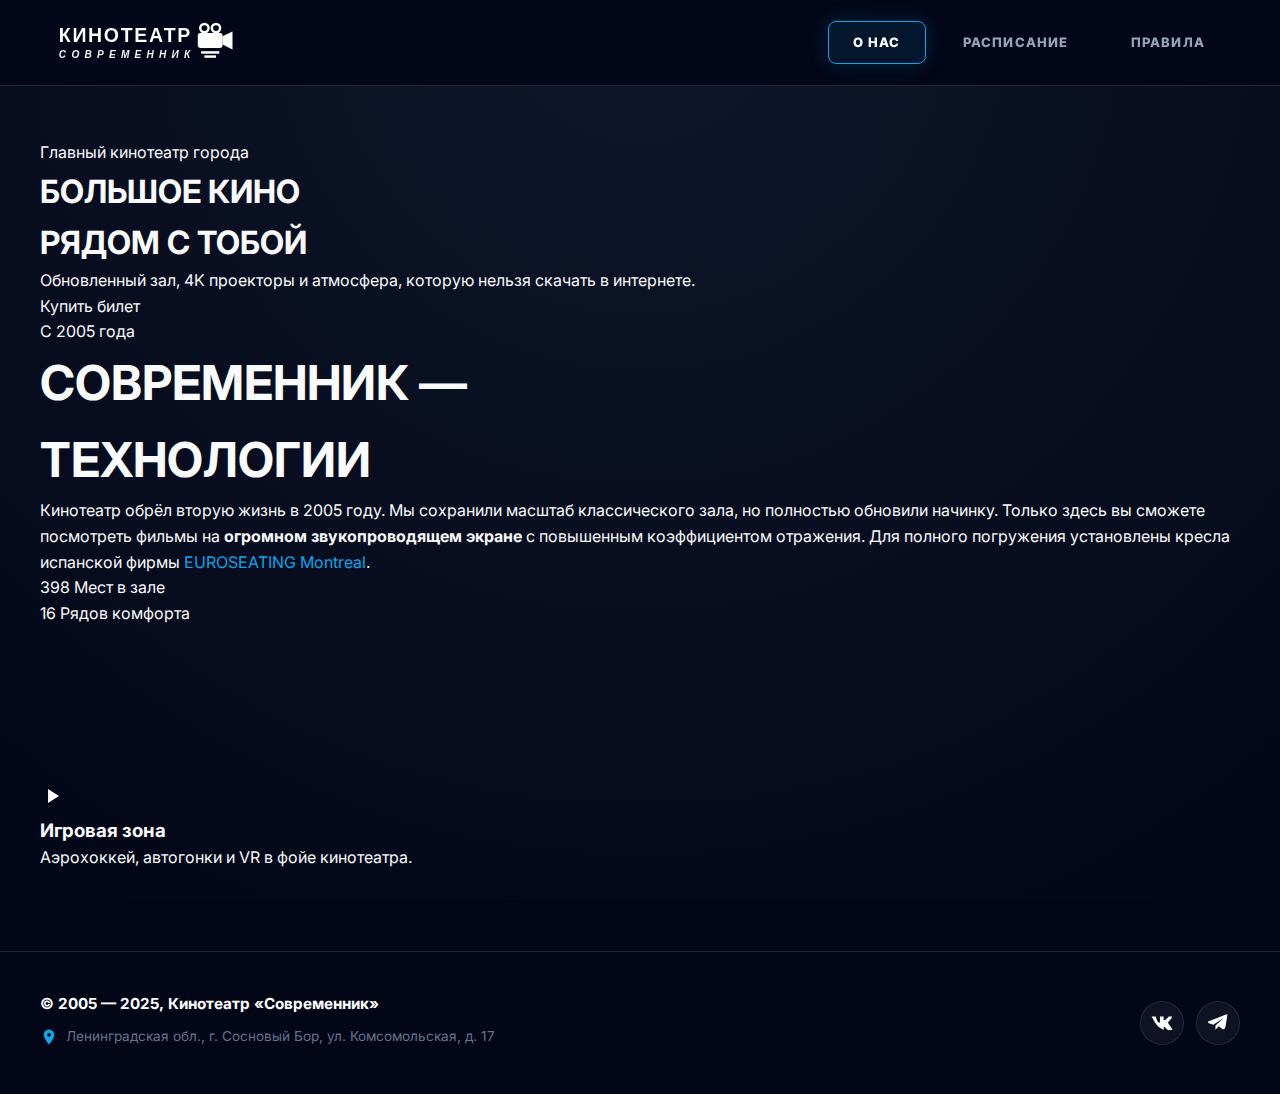
<file: about.html>
<!DOCTYPE html>
<html lang="ru">
<head>
    <meta charset="UTF-8">
    <meta name="viewport" content="width=device-width, initial-scale=1.0">
    <title>О нас | Современник</title>
    <!-- Подключение стилей -->
    <link rel="stylesheet" href="style.css">
    <!-- Иконка вкладки -->
    <link rel="icon" href="assets/images/favicon.svg" type="image/svg+xml">
    <!-- Шрифты -->
    <link href="https://fonts.googleapis.com/css2?family=Inter:wght@400;600;700;900&display=swap" rel="stylesheet">
</head>
<body>

    <!-- Шапка -->
    <header>
        <div class="header-fluid">
            <!-- Логотип -->
            <a href="index.html" class="logo-link">
                <img src="assets/images/logo.svg" alt="Кинотеатр Современник" class="logo-img">
            </a>
            
            <!-- Меню -->
            <nav class="nav-links">
                <a href="about.html" class="active">О нас</a>
                <a href="index.html">Расписание</a>
                <a href="rules.html">Правила</a>
            </nav>
        </div>
    </header>

    <!-- Основной контент -->
    <main class="container">
        
        <!-- === 1. НОВАЯ HERO-СЕКЦИЯ (НА ВЕСЬ ЭКРАН) === -->
        <div class="intro-section">
            <div class="intro-badge">Главный кинотеатр города</div>
            
            <h1 class="intro-title">
                БОЛЬШОЕ КИНО<br>
                <span class="gradient-text">РЯДОМ С ТОБОЙ</span>
            </h1>

            <p class="intro-desc">
                Обновленный зал, 4K проекторы и атмосфера, которую нельзя 
                скачать в интернете.
            </p>

            <a href="index.html" class="red-glow-btn">Купить билет</a>
        </div>
        <!-- === КОНЕЦ НОВОЙ СЕКЦИИ === -->


        <!-- === 2. ИНФОРМАЦИЯ И КАРТА === -->
        <div class="about-hero-grid">
            
            <!-- Левая колонка: Текст и Статистика -->
            <div class="about-left">
                <div class="year-badge">С 2005 года</div>
                
                <h2 class="hero-title" style="font-size: 3rem;">
                    СОВРЕМЕННИК —<br>
                    <span class="text-gray">ТЕХНОЛОГИИ</span>
                </h2>

                <p class="hero-desc">
                    Кинотеатр обрёл вторую жизнь в 2005 году. Мы сохранили масштаб классического зала, 
                    но полностью обновили начинку. Только здесь вы сможете посмотреть фильмы на 
                    <strong>огромном звукопроводящем экране</strong> с повышенным коэффициентом отражения.
                    Для полного погружения установлены кресла испанской фирмы <span style="color:var(--accent-blue)">EUROSEATING Montreal</span>.
                </p>

                <!-- Блоки с цифрами -->
                <div class="stats-row">
                    <div class="stat-box">
                        <span class="stat-number">398</span>
                        <span class="stat-label">Мест в зале</span>
                    </div>
                    <div class="stat-box">
                        <span class="stat-number">16</span>
                        <span class="stat-label">Рядов комфорта</span>
                    </div>
                </div>
            </div>

            <!-- Правая колонка: Карта и Игровая зона -->
            <div class="about-right">
                
                <!-- Блок с картой (ДОБАВЛЕН ID для ссылки из футера) -->
                <div id="location-map" class="map-preview">
                    <!-- Яндекс Карта -->
                    <iframe src="https://yandex.ru/map-widget/v1/?ll=29.092145%2C59.891683&z=17&pt=29.092145%2C59.891683,pm2blm" width="100%" height="100%" frameborder="0" allowfullscreen="true"></iframe>
                </div>

                <!-- Карточка Игровой зоны -->
                <div class="game-zone-card">
                    <div class="icon-circle">
                        <!-- Иконка Play -->
                        <svg width="24" height="24" viewBox="0 0 24 24" fill="none" xmlns="http://www.w3.org/2000/svg">
                            <path d="M8 5V19L19 12L8 5Z" fill="white"/>
                        </svg>
                    </div>
                    <div class="game-info">
                        <h3>Игровая зона</h3>
                        <p>Аэрохоккей, автогонки и VR в фойе кинотеатра.</p>
                    </div>
                </div>
            </div>

        </div>

    </main>

    <!-- Подвал -->
    <footer>
        <div class="footer-container">
            
            <!-- Левая часть: Информация -->
            <div class="footer-info">
                <p class="copyright">© 2005 — 2025, Кинотеатр «Современник»</p>
                
                <!-- Кликабельный адрес с иконкой -->
                <a href="about.html#location-map" class="address-link">
                    <svg viewBox="0 0 24 24" fill="none" xmlns="http://www.w3.org/2000/svg">
                        <path d="M12 2C8.13 2 5 5.13 5 9C5 14.25 12 22 12 22C12 22 19 14.25 19 9C19 5.13 15.87 2 12 2ZM12 11.5C10.62 11.5 9.5 10.38 9.5 9C9.5 7.62 10.62 6.5 12 6.5C13.38 6.5 14.5 7.62 14.5 9C14.5 10.38 13.38 11.5 12 11.5Z" fill="currentColor"/>
                    </svg>
                    <span>Ленинградская обл., г. Сосновый Бор, ул. Комсомольская, д. 17</span>
                </a>
            </div>

            <!-- Правая часть: Соцсети -->
            <div class="footer-socials">
                <!-- ВКонтакте -->
                <a href="https://vk.com/sushikinno" target="_blank" class="social-btn vk-btn" title="Мы ВКонтакте">
                    <svg viewBox="0 0 24 24" fill="none" xmlns="http://www.w3.org/2000/svg">
                        <path d="M15.0729 15.6001C14.4927 15.6001 13.9186 15.4246 12.3995 14.5442C10.7441 13.5684 8.78311 11.2323 7.02796 7.44H9.42236C9.91921 9.47192 10.9575 11.2403 11.5367 11.2403C11.724 11.2403 12.0163 10.9892 12.0163 10.1504V7.44H14.1953V9.38708C14.1953 9.69708 15.1189 9.60877 15.4542 9.27138C16.4883 8.30754 17.2015 7.44 17.2015 7.44H19.3333C19.3333 7.44 18.9959 8.75077 17.728 9.94754C16.6346 11.054 16.5146 11.3552 17.653 12.5694C18.9631 14.0454 19.5398 15.6001 19.5398 15.6001H17.2015C16.6214 15.6001 16.1264 15.2577 15.5463 14.5442C15.2238 14.1205 14.8143 13.7937 14.5822 13.7937C14.2834 13.7937 14.1953 13.9032 14.1953 14.3983V15.6001H15.0729Z" fill="white"/>
                    </svg>
                </a>
                
                <!-- Telegram -->
                <a href="https://t.me/sushikinno" target="_blank" class="social-btn tg-btn" title="Наш Telegram">
                    <svg viewBox="0 0 24 24" fill="none" xmlns="http://www.w3.org/2000/svg">
                        <path d="M20.665 3.33332L3.33331 10C3.33331 10 0.666645 11.1111 2.88887 12.2222L7.33331 13.7778L17.5555 6.88887L9.55553 14.4444L9.33331 18.6667L12.8889 15.3333L16.6666 18.2222C16.6666 18.2222 19.1111 19.5555 19.7778 14L21.3333 4.22221C21.3333 4.22221 21.5555 2.88887 20.665 3.33332Z" fill="white"/>
                    </svg>
                </a>
            </div>
        </div>
    </footer>

</body>
</html>
</file>
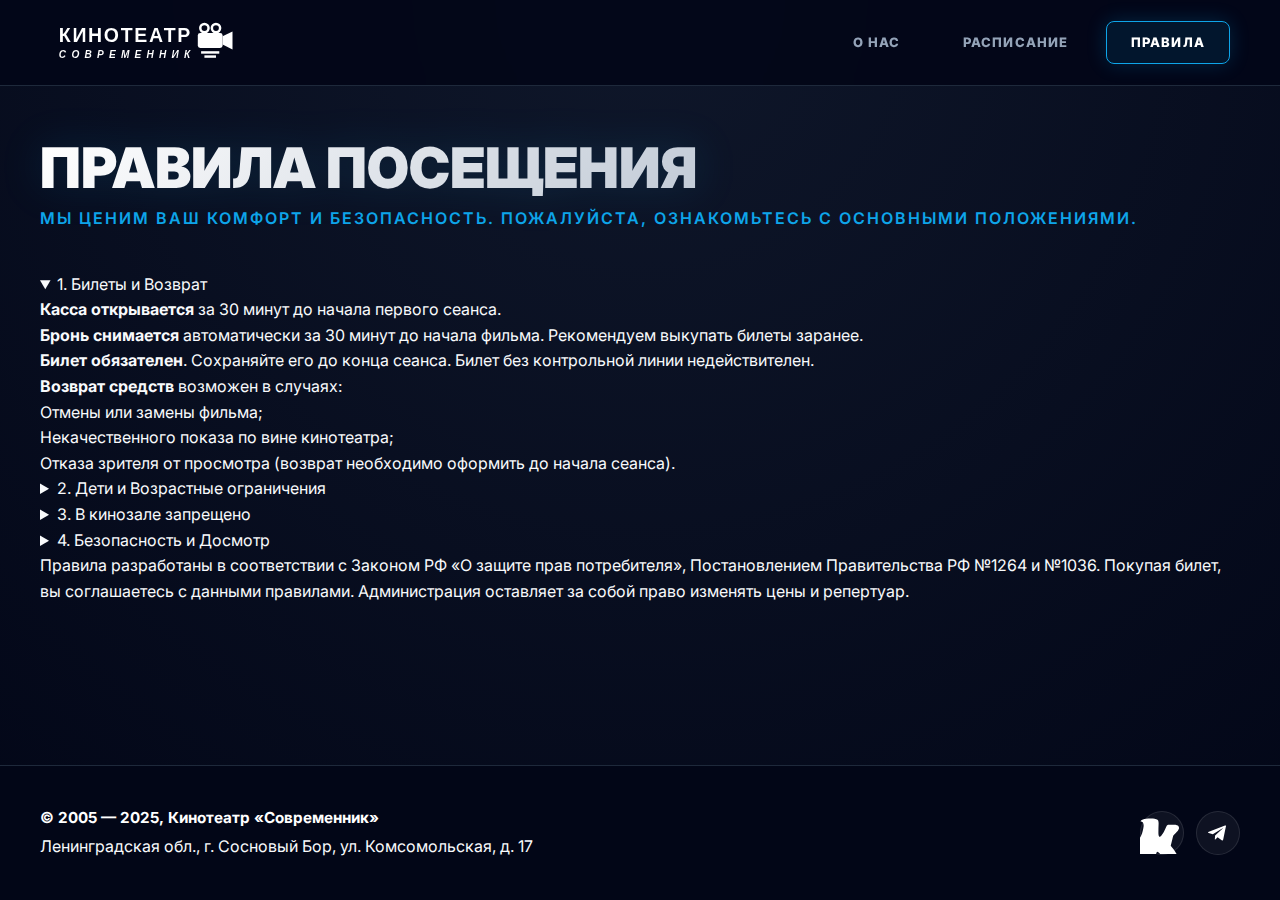
<file: rules.html>
<!DOCTYPE html>
<html lang="ru">
<head>
    <meta charset="UTF-8">
    <meta name="viewport" content="width=device-width, initial-scale=1.0">
    <title>Правила | Современник</title>
    <link rel="stylesheet" href="style.css">
    <link rel="icon" href="assets/images/favicon.svg" type="image/svg+xml">
    <link href="https://fonts.googleapis.com/css2?family=Inter:wght@400;600;700;900&display=swap" rel="stylesheet">
</head>
<body>

    <header>
        <div class="header-fluid">
            <a href="index.html" class="logo-link">
                <img src="assets/images/logo.svg" alt="Кинотеатр Современник" class="logo-img">
            </a>
            <nav class="nav-links">
                <a href="about.html">О нас</a>
                <a href="index.html">Расписание</a>
                <a href="rules.html" class="active">Правила</a>
            </nav>
        </div>
    </header>

    <main class="container">
        <div class="rules-header">
            <h1 class="page-title">Правила посещения</h1>
            <p class="subtitle" style="margin-bottom: 40px; color: #94a3b8;">Мы ценим ваш комфорт и безопасность. Пожалуйста, ознакомьтесь с основными положениями.</p>
        </div>
        
        <div class="rules-container">
            
            <!-- БЛОК 1 -->
            <details open>
                <summary>
                    <span>1. Билеты и Возврат</span>
                </summary>
                <div class="rules-content">
                    <ul class="styled-list">
                        <li><strong>Касса открывается</strong> за 30 минут до начала первого сеанса.</li>
                        <li><strong>Бронь снимается</strong> автоматически за 30 минут до начала фильма. Рекомендуем выкупать билеты заранее.</li>
                        <li><strong>Билет обязателен</strong>. Сохраняйте его до конца сеанса. Билет без контрольной линии недействителен.</li>
                        <li><strong>Возврат средств</strong> возможен в случаях:
                            <ul>
                                <li>Отмены или замены фильма;</li>
                                <li>Некачественного показа по вине кинотеатра;</li>
                                <li>Отказа зрителя от просмотра (возврат необходимо оформить до начала сеанса).</li>
                            </ul>
                        </li>
                    </ul>
                </div>
            </details>

            <!-- БЛОК 2 -->
            <details>
                <summary>
                    <span>2. Дети и Возрастные ограничения</span>
                </summary>
                <div class="rules-content">
                    <p style="margin-bottom: 15px;">Сотрудники кинотеатра вправе попросить <strong>паспорт</strong> или иной документ для подтверждения возраста.</p>
                    <ul class="styled-list">
                        <li><strong>Дети до 3 лет</strong>: Проходят бесплатно на сеансы 2D (0+), если не занимают отдельного кресла.</li>
                        <li><strong>Рейтинг 12+</strong>: Дети младше 12 лет допускаются только в сопровождении родителей или законных представителей.</li>
                        <li><strong>Рейтинг 18+</strong>: Строго по паспорту. Дети не допускаются даже в сопровождении родителей.</li>
                        <li><strong>Реклама</strong>: Перед фильмом возможен показ трейлеров и рекламы (до 25 минут).</li>
                    </ul>
                </div>
            </details>

            <!-- БЛОК 3 -->
            <details>
                <summary>
                    <span>3. В кинозале запрещено</span>
                </summary>
                <div class="rules-content">
                    <ul class="styled-list warning-list">
                        <li><strong>Вести фото- и видеосъемку</strong> экрана (защита авторских прав).</li>
                        <li><strong>Курить</strong> (в т.ч. электронные сигареты, вейпы, IQOS).</li>
                        <li><strong>Шуметь</strong>, громко разговаривать, использовать телефон с ярким экраном.</li>
                        <li>Проносить стеклянную тару, еду с резким запахом и пачкающие предметы.</li>
                        <li>Употреблять крепкий алкоголь (допускается только пиво до 7% в пластиковой таре).</li>
                    </ul>
                </div>
            </details>

            <!-- БЛОК 4 -->
            <details>
                <summary>
                    <span>4. Безопасность и Досмотр</span>
                </summary>
                <div class="rules-content">
                    <ul class="styled-list">
                        <li><strong>Запрещен пронос:</strong> оружия, колюще-режущих предметов, пиротехники, газовых баллончиков, наркотических веществ.</li>
                        <li><strong>Крупный багаж:</strong> Сумки и коробки, сумма измерений которых превышает 120 см, необходимо сдать сотрудникам на хранение.</li>
                        <li><strong>Животные:</strong> Вход с животными запрещен.</li>
                        <li>Администрация имеет право отказать в посещении лицам в состоянии сильного алкогольного опьянения или в грязной одежде.</li>
                        <li>Материальный ущерб, нанесенный имуществу кинотеатра, подлежит возмещению в полном объеме.</li>
                    </ul>
                </div>
            </details>

        </div>

        <!-- Юридический подвал -->
        <div class="legal-note">
            Правила разработаны в соответствии с Законом РФ «О защите прав потребителя», Постановлением Правительства РФ №1264 и №1036. 
            Покупая билет, вы соглашаетесь с данными правилами. Администрация оставляет за собой право изменять цены и репертуар.
        </div>

    </main>

<footer>
    <div class="footer-container">
        
        <!-- Левая часть: Информация -->
        <div class="footer-info">
            <p class="copyright">© 2005 — 2025, Кинотеатр «Современник»</p>
            <p class="address">Ленинградская обл., г. Сосновый Бор, ул. Комсомольская, д. 17</p>
        </div>

        <!-- Правая часть: Соцсети -->
        <div class="footer-socials">
            <!-- ВКонтакте (ИСПРАВЛЕННАЯ: Крупная иконка) -->
            <a href="https://vk.com/sushikinno" target="_blank" class="social-btn vk-btn" title="Мы ВКонтакте">
                <svg viewBox="0 0 24 24" xmlns="http://www.w3.org/2000/svg">
                    <!-- Этот путь занимает всё пространство 24x24 -->
                    <path d="M19.915 13.028c1.154-1.157 1.957-2.028 1.957-2.028 1.638-1.579 1.55-2.604 1.55-2.604-.035-1.92-2.583-1.89-2.583-1.89l-3.71-.027c-.032 0-.46.015-.794.237-.306.203-.454.606-.454.606s-0.655 1.758-1.528 3.255c-1.782 3.056-2.493 3.218-2.784 3.024-.674-.45-.506-2.59-.506-3.972 0-4.314.653-6.118-1.275-6.536-1.593-.346-2.793-.36-4.908-.352-1.636.006-3.04.502-3.794.876-.5.25-.888.804-.653 0.836.29.04.954.18 1.31.67.458.627.443 2.035.443 2.035s-0.34 3.896-1.93 6.645c-1.59 2.75-3.327 2.47-3.327 2.47l-3.14-.02c0 0-.25.04-.41.14-.19.12-.66.62-.05 1.45 1.52 2.08 7.02 9.07 12.38 9.07h2.95c0 0 .89-.1.99-.59.07-.35-.06-1.69-.06-1.69s.02-1.66.75-1.9c.72-.24 1.96 1.83 3.13 2.64 1.34.93 2.37.73 2.37.73l4.75-.06c0 0 2.48-.15 1.31-2.11-.09-.16-.67-1.42-3.46-4.83Z" fill="white"/>
                </svg>
            </a>
            
            <!-- Telegram -->
            <a href="https://t.me/sushikinno" target="_blank" class="social-btn tg-btn" title="Наш Telegram">
                <svg viewBox="0 0 24 24" fill="none" xmlns="http://www.w3.org/2000/svg">
                    <path d="M19.9 5.4L17.2 18.6C17 19.5 16.5 19.7 15.7 19.3L11.6 16.3L9.6 18.2C9.4 18.4 9.2 18.6 8.8 18.6L9.1 14.4L16.7 7.6C17 7.3 16.6 7.1 16.2 7.4L6.8 13.3L2.7 12C1.8 11.7 1.8 11.1 2.9 10.7L19 4.5C19.7 4.2 20.4 4.7 19.9 5.4Z" fill="white"/>
                </svg>
            </a>
        </div>
    </div>
</footer>

    <script src="script.js"></script>

</body>
</html>
</file>
<file: style.css>
/* =========================================
   1. ГЛОБАЛЬНЫЕ НАСТРОЙКИ
   ========================================= */
:root {
    --bg-color: #020617;
    --card-bg: #0f172a;
    --accent-blue: #0ea5e9;
    --accent-dark: #0284c7;
    --text-main: #f8fafc;
    --text-muted: #94a3b8;
    --border-color: #1e293b;
    --shadow-soft: 0 4px 6px -1px rgba(0, 0, 0, 0.5);
}

html { overflow-y: scroll !important; }
* { box-sizing: border-box; margin: 0; padding: 0; }

body {
    background-color: var(--bg-color);
    background-image: radial-gradient(circle at 50% 0%, #0f172a 0%, #020617 100%);
    color: var(--text-main);
    font-family: 'Inter', 'Segoe UI', Roboto, Helvetica, Arial, sans-serif;
    line-height: 1.6;
    display: flex;
    flex-direction: column;
    min-height: 100vh;
    background-attachment: fixed;
}

::-webkit-scrollbar { width: 10px; }
::-webkit-scrollbar-track { background: #020617; }
::-webkit-scrollbar-thumb { background: #334155; border-radius: 5px; }
::-webkit-scrollbar-thumb:hover { background: #475569; }

a { text-decoration: none; color: inherit; transition: 0.3s; }
ul { list-style: none; }

/* =========================================
   2. ШАПКА
   ========================================= */
header {
    background-color: rgba(2, 6, 23, 0.9);
    padding: 15px 0;
    border-bottom: 1px solid var(--border-color);
    position: fixed;
    width: 100%;
    top: 0;
    z-index: 1000;
    backdrop-filter: blur(12px);
}
.header-fluid { width: 100%; padding: 0 50px; display: flex; justify-content: space-between; align-items: center; }
.logo-link { display: flex; align-items: center; padding: 5px 0; transition: transform 0.3s ease; }
.logo-img { height: 45px; width: auto; filter: brightness(0) invert(1); transition: filter 0.3s ease; }
.logo-link:hover { transform: scale(1.02); filter: drop-shadow(0 0 10px rgba(14, 165, 233, 0.3)); }
.logo-link:hover .logo-img { filter: brightness(0) saturate(100%) invert(60%) sepia(93%) saturate(1805%) hue-rotate(164deg) brightness(95%) contrast(93%); }

.nav-links { display: flex; gap: 12px; align-items: center; }
.nav-links a {
    font-size: 13px; font-weight: 800; text-transform: uppercase; letter-spacing: 1.2px;
    color: var(--text-muted); padding: 10px 24px; border: 1px solid transparent; border-radius: 8px;
    position: relative; overflow: hidden; transition: all 0.3s cubic-bezier(0.25, 0.8, 0.25, 1);
}
.nav-links a:hover { color: #fff; border-color: rgba(255, 255, 255, 0.3); background-color: rgba(255, 255, 255, 0.05); transform: translateY(-2px); box-shadow: 0 5px 15px rgba(0, 0, 0, 0.3); }
.nav-links a.active { color: #fff; border-color: var(--accent-blue); background-color: rgba(14, 165, 233, 0.1); box-shadow: 0 0 20px rgba(14, 165, 233, 0.2); }
.nav-links a.active::before { content: ''; position: absolute; top: 0; left: -100%; width: 100%; height: 100%; background: linear-gradient(90deg, transparent, rgba(255,255,255,0.1), transparent); animation: shine 3s infinite; }
@keyframes shine { 0% { left: -100%; } 20% { left: 100%; } 100% { left: 100%; } }

/* =========================================
   3. ОБЩИЕ ЭЛЕМЕНТЫ
   ========================================= */
.container { max-width: 1440px; margin: 0 auto; padding: 0 40px; }
main.container { flex: 1; padding: 140px 40px 80px 40px; }

.page-title {
    font-size: 3.5rem; font-weight: 900; text-transform: uppercase; line-height: 1; margin: 0;
    background: linear-gradient(135deg, #ffffff 0%, #94a3b8 100%);
    -webkit-background-clip: text; -webkit-text-fill-color: transparent;
    filter: drop-shadow(0 0 20px rgba(14, 165, 233, 0.15));
}
.subtitle {
    display: block; font-size: 1rem; color: var(--accent-blue); font-weight: 600;
    margin-top: 10px; letter-spacing: 2px; text-transform: uppercase; -webkit-text-fill-color: var(--accent-blue);
}

/* =========================================
   4. РАСПИСАНИЕ И ФИЛЬТРЫ
   ========================================= */
.schedule-header { display: flex; flex-direction: column; align-items: flex-start; margin-bottom: 40px; gap: 25px; border-bottom: 1px solid var(--border-color); padding-bottom: 30px; }
.date-slider { display: flex; gap: 12px; overflow-x: auto; width: 100%; padding-bottom: 10px; justify-content: center; }
.date-card { background: rgba(255,255,255,0.03); border: 1px solid var(--border-color); padding: 12px 24px; border-radius: 12px; cursor: pointer; text-align: center; min-width: 85px; transition: all 0.2s cubic-bezier(0.25, 0.8, 0.25, 1); }
.date-card:hover { border-color: var(--accent-blue); background: rgba(14, 165, 233, 0.1); transform: translateY(-3px); }
.date-card.active { background: var(--accent-blue); border-color: var(--accent-blue); box-shadow: 0 0 20px rgba(14, 165, 233, 0.4); }
.date-card.active .day-name, .date-card.active .day-number { color: #fff; }
.day-name { display: block; font-size: 12px; color: var(--text-muted); text-transform: uppercase; font-weight: 700; margin-bottom: 4px; }
.day-number { display: block; font-size: 20px; font-weight: 800; color: #fff; }

/* ЦЕНТРИРОВАНИЕ ФИЛЬТРОВ */
.filters-bar { display: flex; gap: 12px; margin-bottom: 30px; flex-wrap: wrap; justify-content: center; }
.filter-btn { background: transparent; border: 1px solid var(--border-color); color: var(--text-muted); padding: 10px 24px; border-radius: 8px; cursor: pointer; font-size: 14px; font-weight: 700; transition: 0.3s; text-transform: uppercase; }
.filter-btn:hover { border-color: var(--accent-blue); color: #fff; }
.filter-btn.active { background: #fff; color: #020617; border-color: #fff; box-shadow: 0 0 15px rgba(255, 255, 255, 0.2); }

/* --- КАРТОЧКА ФИЛЬМА --- */
.schedule-list { display: flex; flex-direction: column; gap: 24px; width: 1200px; max-width: 95%; margin: 0 auto; min-height: 600px; }
.movie-row {
    display: flex; background-color: var(--card-bg); border: 1px solid var(--border-color);
    border-radius: 16px; overflow: hidden; transition: transform 0.3s ease, box-shadow 0.3s ease;
    height: 280px; position: relative;
}
.movie-row:hover { transform: translateY(-5px); border-color: #334155; box-shadow: 0 20px 40px -10px rgba(0, 0, 0, 0.5); }
.movie-primary-content { display: flex; flex: 1; cursor: pointer; position: relative; min-width: 0; }
.movie-primary-content:hover .row-title { color: var(--accent-blue); transition: color 0.3s; }

.row-poster { width: 200px; flex-shrink: 0; position: relative; height: 100%; }
.row-poster img { width: 100%; height: 100%; object-fit: cover; }
.age-badge { position: absolute; top: 10px; left: 10px; padding: 6px 10px; border-radius: 6px; font-weight: 800; font-size: 12px; color: #fff; z-index: 2; backdrop-filter: blur(4px); }
.age-green { background: rgba(34, 197, 94, 0.9); }
.age-orange { background: rgba(249, 115, 22, 0.9); }
.age-red { background: rgba(239, 68, 68, 0.9); }

/* ТЕКСТ СЛЕВА, НО ВВЕРХУ */
.row-info { 
    flex: 1; padding: 30px 25px 20px; display: flex; flex-direction: column; 
    justify-content: flex-start; min-width: 0; overflow: hidden; text-align: left; 
}
.row-title { 
    font-size: 1.8rem; font-weight: 900; color: #fff; margin-bottom: 12px; text-transform: uppercase; line-height: 1.2; 
    display: -webkit-box; -webkit-line-clamp: 2; -webkit-box-orient: vertical; overflow: hidden; text-overflow: ellipsis; padding-bottom: 2px;
}
.row-meta { 
    display: flex; gap: 10px; font-size: 0.85rem; color: var(--text-muted); margin-bottom: 20px; 
    align-items: center; font-weight: 600; justify-content: flex-start; 
}
.meta-tag { background: rgba(255, 255, 255, 0.1); color: #fff; padding: 4px 10px; border-radius: 4px; font-size: 11px; text-transform: uppercase; }
.row-desc { 
    font-size: 0.95rem; color: var(--text-muted); line-height: 1.5; 
    display: -webkit-box; -webkit-line-clamp: 2; -webkit-box-orient: vertical; overflow: hidden; text-overflow: ellipsis;    
}

/* Правая часть (Сеансы) */
.row-sessions { 
    width: 480px; flex-shrink: 0; padding: 25px; background: rgba(15, 23, 42, 0.3); 
    display: flex; flex-direction: column; justify-content: center; border-left: 2px dashed #334155; position: relative;
}
.row-sessions::before, .row-sessions::after { content: ''; position: absolute; left: -10px; width: 20px; height: 20px; background-color: var(--bg-color); border-radius: 50%; border: 1px solid var(--border-color); }
.row-sessions::before { top: -11px; border-bottom-color: transparent; }
.row-sessions::after { bottom: -11px; border-top-color: transparent; }
.sessions-grid { display: grid; grid-template-columns: 1fr 1fr; gap: 15px; }

.session-btn {
    background: #1e293b; border: 1px solid #334155; border-radius: 12px; padding: 8px 15px; cursor: pointer; transition: all 0.2s ease; 
    color: #fff; display: flex; flex-direction: column; align-items: center; justify-content: center; gap: 4px; min-height: 60px;
}
.btn-top .session-time { font-size: 20px; font-weight: 800; color: #fff; letter-spacing: 0.5px; }
.btn-bottom { display: flex; align-items: center; gap: 8px; }
.session-price { font-size: 14px; color: var(--accent-blue); font-weight: 700; }
.session-format { font-size: 11px; color: #94a3b8; font-weight: 700; text-transform: uppercase; background: rgba(255,255,255,0.05); padding: 2px 6px; border-radius: 4px; }
.session-btn:hover { background: var(--accent-blue); border-color: var(--accent-blue); transform: translateY(-3px); box-shadow: 0 5px 20px rgba(14, 165, 233, 0.4); }
.session-btn:hover .session-price, .session-btn:hover .session-format { color: #fff; }

/* =========================================
   5. АКЦИИ И ПРАВИЛА
   ========================================= */
.promotions-section { margin-top: 80px; padding-top: 40px; border-top: 1px solid var(--border-color); }
.promo-grid { display: grid; grid-template-columns: repeat(auto-fit, minmax(300px, 1fr)); gap: 25px; }
.promo-card { background-color: var(--card-bg); border-radius: 16px; overflow: hidden; border: 1px solid var(--border-color); transition: transform 0.3s ease, box-shadow 0.3s ease; cursor: pointer; display: flex; flex-direction: column; }
.promo-card:hover { transform: translateY(-5px); border-color: var(--accent-blue); box-shadow: 0 10px 30px rgba(0,0,0,0.3); }
.promo-image { height: 180px; background-size: cover; background-position: center; position: relative; }
.promo-image::after { content: ''; position: absolute; top: 0; left: 0; right: 0; bottom: 0; background: linear-gradient(0deg, rgba(15, 23, 42, 0.8) 0%, transparent 100%); }
.promo-badge { position: absolute; top: 15px; left: 15px; background: var(--accent-blue); color: #fff; padding: 5px 10px; border-radius: 6px; font-size: 11px; font-weight: 800; text-transform: uppercase; z-index: 2; }
.promo-content { padding: 25px; flex: 1; }
.promo-content h3 { font-size: 1.2rem; color: #fff; margin-bottom: 10px; font-weight: 800; }
.promo-content p { font-size: 0.95rem; color: var(--text-muted); line-height: 1.5; }

/* =========================================
   6. ФУТЕР
   ========================================= */
footer { background-color: #020617; padding: 40px 0; border-top: 1px solid #1e293b; margin-top: auto; }
.footer-container { max-width: 1440px; margin: 0 auto; padding: 0 40px; display: flex; justify-content: space-between; align-items: center; flex-wrap: wrap; gap: 20px; }
.footer-info { text-align: left; }
.footer-info .copyright { color: #fff; font-weight: 700; font-size: 0.95rem; margin-bottom: 4px; }
.address-link { display: inline-flex; align-items: center; gap: 8px; color: #64748b; font-size: 0.85rem; text-decoration: none; transition: color 0.3s ease; margin-top: 6px; }
.address-link svg { width: 18px; height: 18px; color: var(--accent-blue); flex-shrink: 0; }
.address-link:hover { color: #fff; text-decoration: underline; }
.address-link:hover svg { transform: translateY(-2px); transition: transform 0.3s ease; }
.footer-socials { display: flex; gap: 12px; }
.social-btn { display: flex; align-items: center; justify-content: center; width: 44px; height: 44px; background-color: rgba(255, 255, 255, 0.05); border-radius: 50%; transition: all 0.3s ease; border: 1px solid rgba(255, 255, 255, 0.1); }
.social-btn svg { width: 24px; height: 24px; display: block; }
.vk-btn svg { width: 40px; height: 40px; position: relative; top: 1px; left: -2px; }
.social-btn svg path { transition: fill 0.3s ease; }
.vk-btn:hover { background-color: #0077FF; border-color: #0077FF; transform: translateY(-3px); box-shadow: 0 5px 15px rgba(0, 119, 255, 0.3); }
.tg-btn:hover { background-color: #229ED9; border-color: #229ED9; transform: translateY(-3px); box-shadow: 0 5px 15px rgba(34, 158, 217, 0.3); }

/* =========================================
   7. МОДАЛЬНЫЕ ОКНА
   ========================================= */
.modal { 
    display: none; position: fixed; z-index: 1000; left: 0; top: 0; width: 100%; height: 100%; 
    background-color: rgba(2, 6, 23, 0.95); backdrop-filter: blur(8px); align-items: center; justify-content: center; overflow-y: auto; padding: 20px;
}
.modal-content { 
    background-color: #1e293b; padding: 40px; border-radius: 16px; text-align: center; width: 100%; max-width: 420px; 
    border: 1px solid #334155; box-shadow: 0 25px 50px -12px rgba(0, 0, 0, 0.5); position: relative; margin: auto; 
}
.close-btn { position: absolute; top: 15px; right: 20px; font-size: 32px; color: var(--text-muted); cursor: pointer; z-index: 10; line-height: 1; }
.close-btn:hover { color: #fff; }
.buy-btn { background-color: var(--accent-blue); color: #fff; padding: 12px 30px; border: none; border-radius: 8px; font-weight: 700; text-transform: uppercase; letter-spacing: 1px; cursor: pointer; margin-top: 20px; transition: 0.3s; width: 100%; }
.buy-btn:hover { background-color: var(--accent-dark); }

/* Инфо-окно */
.info-modal-content { max-width: 900px !important; text-align: left !important; padding: 0 !important; overflow: hidden; }
.info-modal-body { padding: 40px; }
.info-modal-grid { display: flex; gap: 40px; margin-bottom: 30px; }
.info-poster { width: 260px; flex-shrink: 0; border-radius: 12px; overflow: hidden; box-shadow: 0 10px 30px rgba(0,0,0,0.5); position: relative; }
.info-poster img { width: 100%; height: auto; display: block; }
.info-text { flex: 1; }
.trailer-container { border-top: 1px solid #334155; padding-top: 30px; margin-top: 10px; }
.video-responsive { overflow: hidden; padding-bottom: 56.25%; position: relative; height: 0; border-radius: 12px; background: #000; border: 1px solid #334155; }
.video-responsive iframe { left: 0; top: 0; height: 100%; width: 100%; position: absolute; }

/* =========================================
   8. СХЕМА ЗАЛА (ОБНОВЛЕННАЯ ПОД 400 МЕСТ)
   ========================================= */
.hall-modal-content { 
    max-width: 750px; /* Увеличили ширину, чтобы влезло 25 мест в ряд */
    padding: 30px; 
}
.hall-title { color: var(--accent-blue); margin-bottom: 5px; }
.hall-subtitle { color: #fff; font-size: 1.1em; font-weight: 700; margin-bottom: 20px; padding-bottom: 15px; border-bottom: 1px solid #334155; }

.showcase { background: rgba(0, 0, 0, 0.2); padding: 10px; border-radius: 8px; color: #94a3b8; list-style: none; display: flex; justify-content: center; gap: 20px; margin-bottom: 20px; }
.showcase li { display: flex; align-items: center; gap: 6px; font-size: 12px; }

.screen {
    background: linear-gradient(180deg, rgba(255,255,255,0.3) 0%, transparent 100%); height: 40px; width: 100%; margin: 10px 0 25px;
    transform: perspective(400px) rotateX(-10deg); box-shadow: 0 15px 20px -10px rgba(255, 255, 255, 0.2); border-radius: 8px;
    color: rgba(255,255,255,0.3); font-size: 10px; display: flex; align-items: center; justify-content: center; letter-spacing: 5px;
}

.seats-area { 
    display: flex; 
    flex-direction: column; 
    align-items: center; 
    gap: 6px; /* Отступ между рядами */
}

.seat-row { 
    display: flex; 
    gap: 4px; /* Отступ между креслами (уменьшили) */
    justify-content: center;
}

/* Компактные кресла */
.seat { 
    background-color: #334155; 
    height: 16px; /* Было 20 */
    width: 18px;  /* Было 24 */
    border-top-left-radius: 6px; 
    border-top-right-radius: 6px; 
    cursor: pointer; 
    transition: all 0.2s; 
    font-size: 0; /* Скрываем текст, если он там будет */
}

.seat:not(.occupied):hover { transform: scale(1.3); background-color: #64748b; z-index: 2; }
.seat.selected { background-color: var(--accent-blue); box-shadow: 0 0 8px var(--accent-blue); }
.seat.occupied { background-color: #1e293b; cursor: not-allowed; opacity: 0.4; }

.ticket-footer { margin-top: 30px; border-top: 1px solid #334155; padding-top: 20px; }
.ticket-info { display: flex; justify-content: space-between; margin-bottom: 15px; color: #fff; font-weight: 700; font-size: 1.1em; }
.ticket-info span { color: var(--accent-blue); }
.seats-area { display: flex; flex-direction: column; align-items: center; gap: 8px; }
.seat-row { display: flex; gap: 6px; }
.seat { background-color: #334155; height: 20px; width: 24px; border-top-left-radius: 8px; border-top-right-radius: 8px; cursor: pointer; transition: all 0.2s; }
.seat:not(.occupied):hover { transform: scale(1.2); background-color: #64748b; }
.seat.selected { background-color: var(--accent-blue); box-shadow: 0 0 10px var(--accent-blue); }
.seat.occupied { background-color: #1e293b; cursor: not-allowed; opacity: 0.5; }

.ticket-footer { margin-top: 30px; border-top: 1px solid #334155; padding-top: 20px; }
.ticket-info { display: flex; justify-content: space-between; margin-bottom: 15px; color: #fff; font-weight: 700; font-size: 1.1em; }
.ticket-info span { color: var(--accent-blue); }

/* АДАПТИВ */
@media (max-width: 900px) {
    .header-fluid { padding: 0 20px; flex-direction: column; gap: 15px; }
    .page-title { font-size: 2.2rem; }
    .row-sessions { width: 100%; flex-shrink: 1; border-left: none; border-top: 2px dashed #334155; }
    .row-poster { width: 100%; height: 300px; }
    .sessions-grid { grid-template-columns: repeat(3, 1fr); }
    .movie-row { flex-direction: column; height: auto; }
    .schedule-list { width: 100%; max-width: 100%; min-height: auto; }
    .info-modal-grid { flex-direction: column; align-items: center; }
    .info-text { text-align: center; }
    .info-modal-content { text-align: center !important; }
}
</file>
